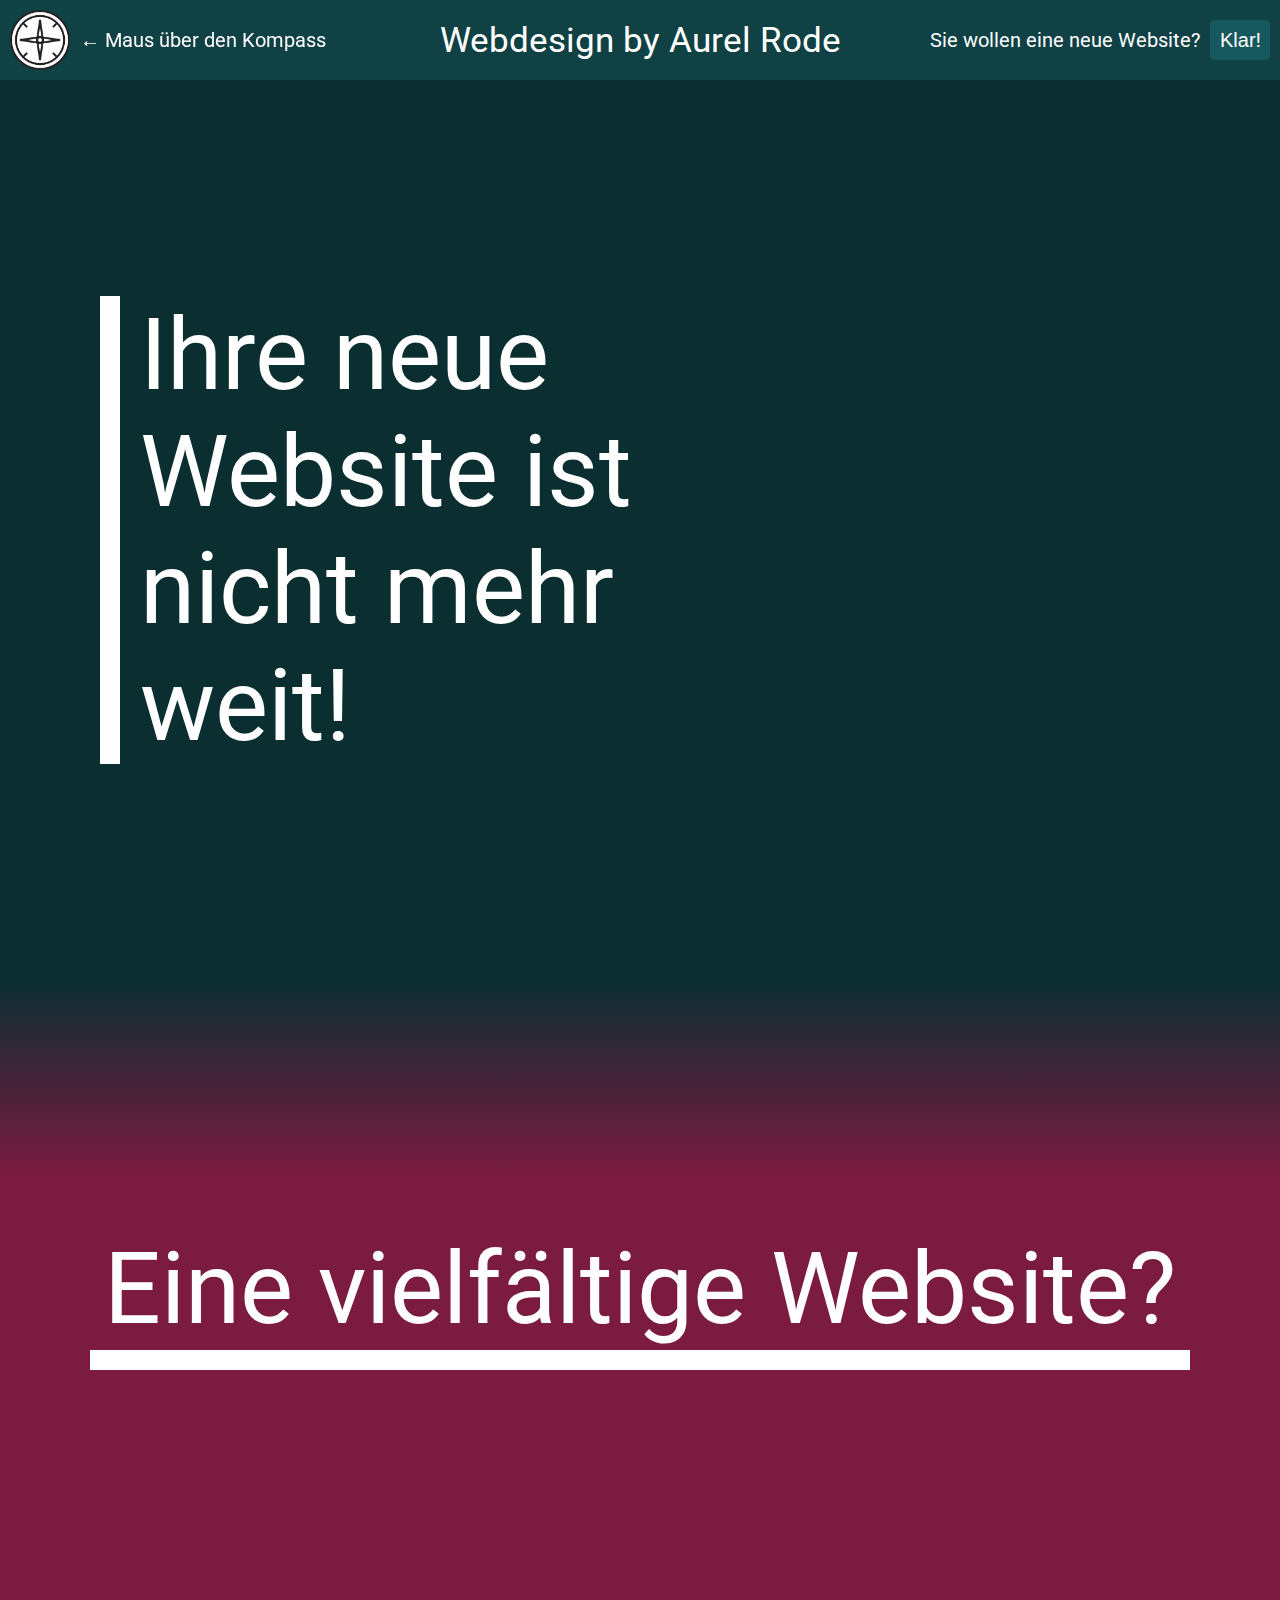
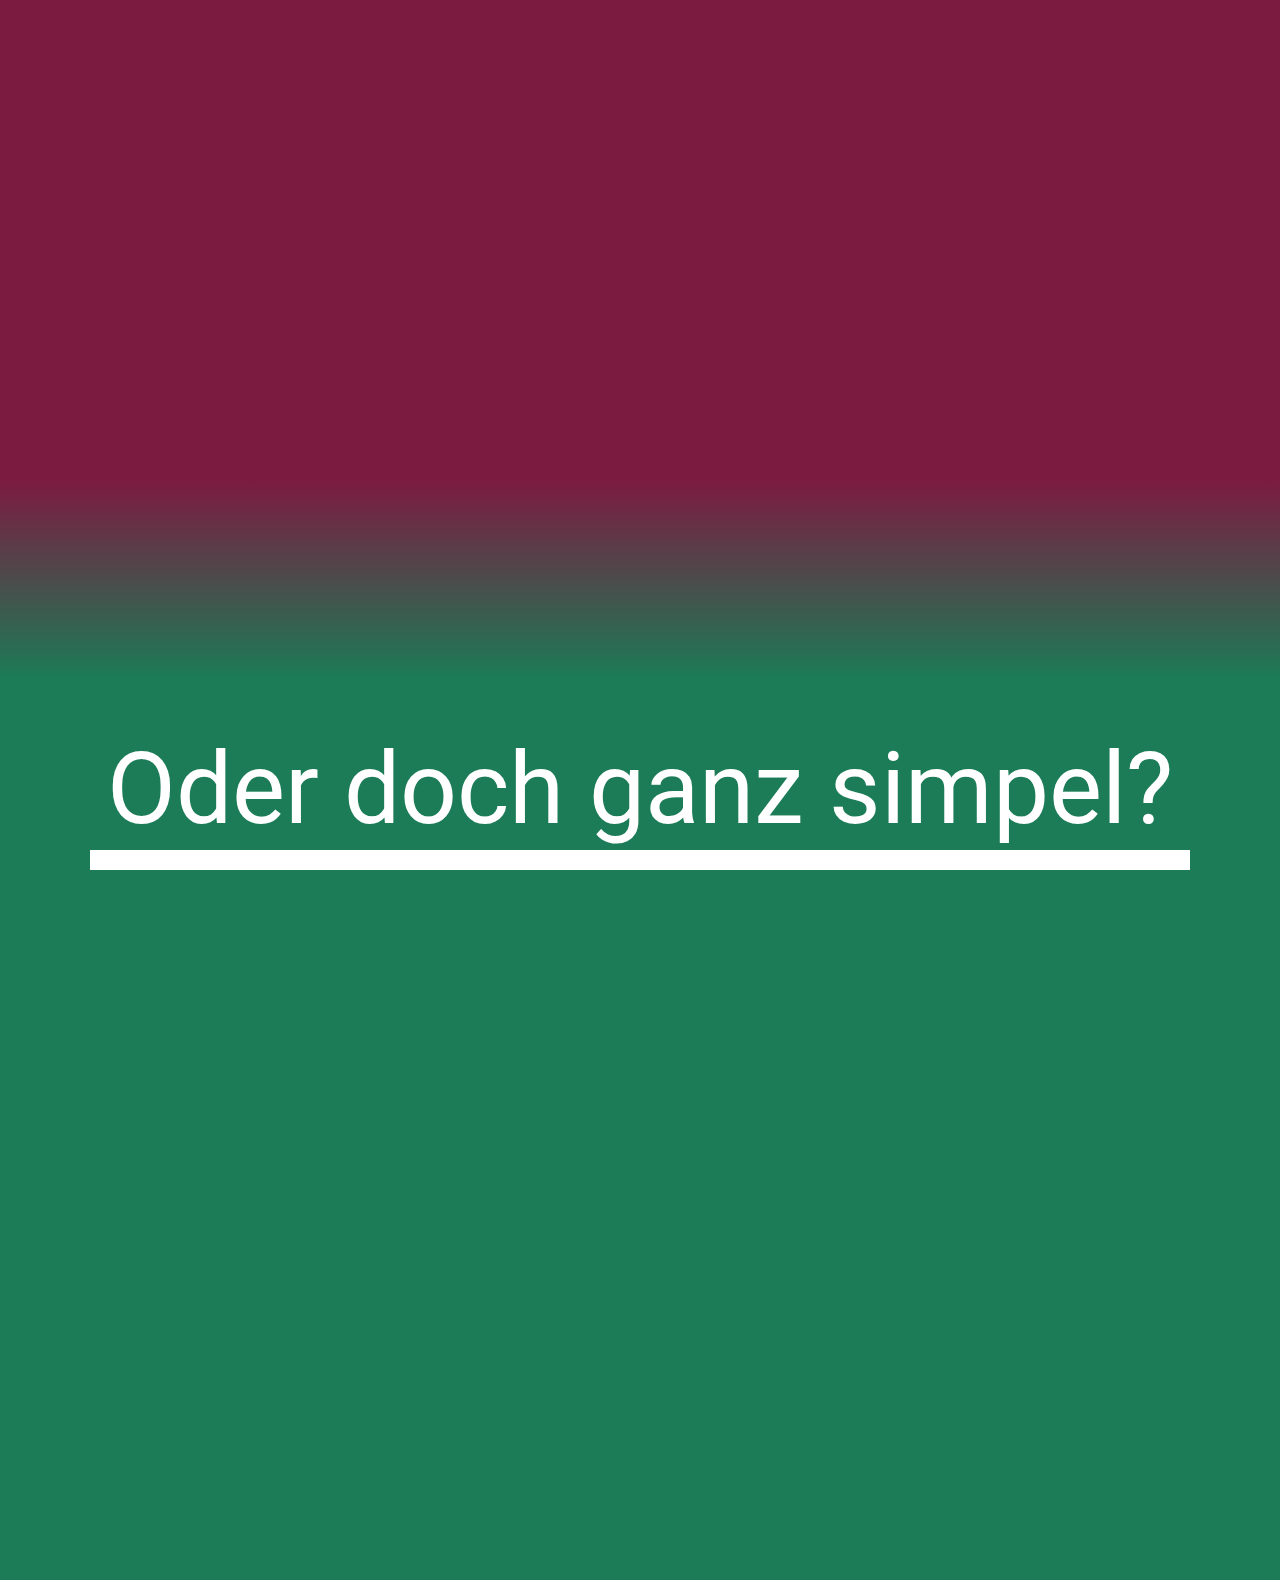
<file: index.html>
<!DOCTYPE html>

<html>
  <head>
    <title>
      Webdesign by Aurel Rode
    </title>
    
    <link rel="stylesheet" href="index/styles/general.css">
    <link rel="stylesheet" href="index/styles/header/header.css">
    <link rel="stylesheet" href="index/styles/header/left-section.css">
    <link rel="stylesheet" href="index/styles/header/middle-section.css">
    <link rel="stylesheet" href="index/styles/header/right-section.css">
    <link rel="stylesheet" href="index/styles/body/screen-one.css">
    <link rel="stylesheet" href="index/styles/body/screen-two.css">
    <link rel="stylesheet" href="index/styles/body/screen-three.css">
    

    <link rel="preconnect" href="https://fonts.googleapis.com">
    <link rel="preconnect" href="https://fonts.gstatic.com" crossorigin>
    <link href="https://fonts.googleapis.com/css2?family=Roboto:wght@400;500;700&display=swap" rel="stylesheet">

  </head>
  
  <body>
    <div class="fixed-heading">
      <div class="left-section">
        <div class="list-logo-wrapper">
          <div id="logo-wrapper">
            <img src="index/images/compass.png">
          </div>
  
          <div class="list-wrapper"> 
            <ul class="list">
              <li><a href="kontakt.html" target="_blank">Kontakt</a></li>
              <li>Lorem ipsum</li>
              <li>Lorem ipsum</li>
              <li>Lorem ipsum</li>
              <li>Lorem ipsum</li>
            </ul>
          </div>
        </div>

        <p class="compass"><span>&#8592;</span> Maus über den Kompass</p>
      </div>
      
      <div class="middle-section">
        <div class="logo">
          Webdesign by Aurel Rode
        </div>
      </div>
    
      <div class="right-section">
          <span>Sie wollen eine neue Website?</span>

            <button>Klar!</button>
      </div>
    </div>

    <div class="screen-one">
      <div class="heading-one">
        <span>Ihre neue Website ist nicht mehr weit!</span>
      </div>
    </div>

    <div class="spacer-one"></div>

    <div class="screen-two">
      <div class="heading-wrapper">
        <span>Eine vielfältige Website?</span>
      </div>
    </div>

    <div class="spacer-two"></div>

    <div class="screen-three">
      <div class="heading-wrapper">
        <span>Oder doch ganz simpel?
        </span>
      </div>
    </div>
  </body>
</html>
</file>
<file: index/styles/general.css>
html {
  font-family: 'Roboto', sans-serif;
  scroll-snap-type: y proximity;
  scroll-padding-top: 80px;
}

body {
  margin-right: 0;
  margin-left: 0;
  margin-top: 80px;
}

::-webkit-scrollbar {
  background-color: #104145;
  width: 10px;
}

::-webkit-scrollbar-thumb {
  background-color: #1b6b72;
  border-radius: 5px;
}

::-webkit-scrollbar-track {
  margin-top: 80px;
}

.spacer-one {
  height: 200px;
  background: linear-gradient(#0b2e31, #7c1b40);
}

.spacer-two {
  height: 200px;
  background: linear-gradient(#7c1b40, #1B7C57);
}
</file>
<file: index/styles/header/header.css>
.fixed-heading {
  position: fixed;
  top: 0;
  width: 100%;
  height: 80px;
  
  display: flex;
  justify-content: space-between;
  align-items: center;
  background-color: #104145;
  z-index: 9999;
}

.fixed-heading div {
  display: flex;
}

.fixed-heading p {
  color: white;
  font-size: 20px;
}

.fixed-heading div p {
  color: white;
  font-size: 20px;
  margin-right: 10px;
}
</file>
<file: index/styles/header/left-section.css>
.left-section {
  flex: 1;
  align-items: center;
  padding-left: 10px;
}

.list-logo-wrapper {
  border-radius: 50px;
}

.list-logo-wrapper:hover + .compass {
  opacity: 0;
}

.list-logo-wrapper:hover img {
  transform: rotate(135deg);
}

.list-logo-wrapper:hover #logo-wrapper {
  padding-right: 40px;
}

#logo-wrapper {
  border-radius: 30px;
}

#logo-wrapper img {
  width: 60px;
  height: 60px;
  transition: transform 0.33s;
  border-radius: 30px;
} 

#logo-wrapper:hover img {
  transform: rotate(135deg);
}

.list-wrapper {
  background-color: white;
  border-radius: 5px;
  padding: 5px;
  opacity: 0;
  pointer-events: none;

  position: absolute;
  top: 10px;
  left: 80px;

  transition: opacity 0.33s;
}

.list-wrapper:hover,
.list:hover {
  pointer-events: auto;
  opacity: 1;
}

.list-wrapper ul {
  list-style: none;
  padding: 0;
  margin: 0;
}

.list-wrapper ul li {
  padding: 5px;
}

#logo-wrapper:hover + .list-wrapper {
  pointer-events: auto;
  opacity: 1;
}

.compass {
  font-size: 20px;
  transition: opacity 0.33s;
  pointer-events: none;
  position: absolute;
  left: 80px;
}
</file>
<file: index/styles/header/middle-section.css>
.middle-section {
  flex: 1;
  justify-content: center;
}

.logo {
  color: white;
  font-size: 35px;
  transition: font-size 0.33s;
  cursor: pointer;
}

.logo:hover {
  font-size: 45px;
}
</file>
<file: index/styles/header/right-section.css>
.right-section {
  flex: 1;
  justify-content: end;
  align-items: center;
  margin-right: 10px;
}

.right-section div {
  transition: 
  background-color 0.33s,
  color 0.33s,
  height 0.33s,
  width 0.33s,
  border-radius 0.33s;
}

.right-section button {
  background-color: #17585e;
  padding-top: 3px;
  padding-bottom: 3px;
  padding-left: 10px;
  padding-right: 10px;
  border: none;
  border-radius: 5px;
  cursor: pointer;
  color: white;
  font-size: 20px;
  width: 60px;
  height: 40px;
  margin-top: 0;

  transition: 
  background-color 0.33s,
  color 0.5s,
  height 0.33s,
  width 0.33s,
  border-radius 0.33s,
  margin 0.33s;
}

.right-section button:hover {
  background-color: white;
  color: black;
  height: 200px;
  width: 200px;
  border-radius: 50%;
  border-top-right-radius: 5px;
  margin-top: 160px;
}

.right-section span {
  color: white;
  font-size: 20px;
  margin-right: 10px;
  transition: opacity 0.33s;
}
</file>
<file: index/styles/body/screen-one.css>
.screen-one {
  margin-top: 80px;
  background-color: #0b2e31;
  height: 900px;
  display: flex;
  align-items: center;
  scroll-snap-align: start;
}

.heading-one {
  width: 600px;
  margin-left: 100px;
  border-radius: 0 50% 50% 0;
  border-left-style: solid;
  border-left-width: 20px;
  border-color: white;
  padding-left: 20px;
}

.heading-one span {
  color: white;
  font-size: 100px;
}
</file>
<file: index/styles/body/screen-two.css>
.screen-two {
  height: 900px;
  scroll-snap-align: start;
  background-color: #7c1b40;
  display: flex;
  justify-content: center;
}

.heading-wrapper {
  display: flex;
  justify-content: center;
  margin-top: 50px;
  height:120px;
  width: 1100px;
  border-bottom: white;
  border-bottom-width: 20px;
  border-bottom-style: solid;
}

.heading-wrapper span {
  font-size: 100px;
  color: white;
}
</file>
<file: index/styles/body/screen-three.css>
.screen-three {
  height: 900px;
  background-color: #1b7c57;
  scroll-snap-align: start;
  display: flex;
  justify-content: center;
}

.screen-three .heading-wrapper {
  margin-top: 0;
  padding-top: 50px;
  width: 1100px;
}
</file>
